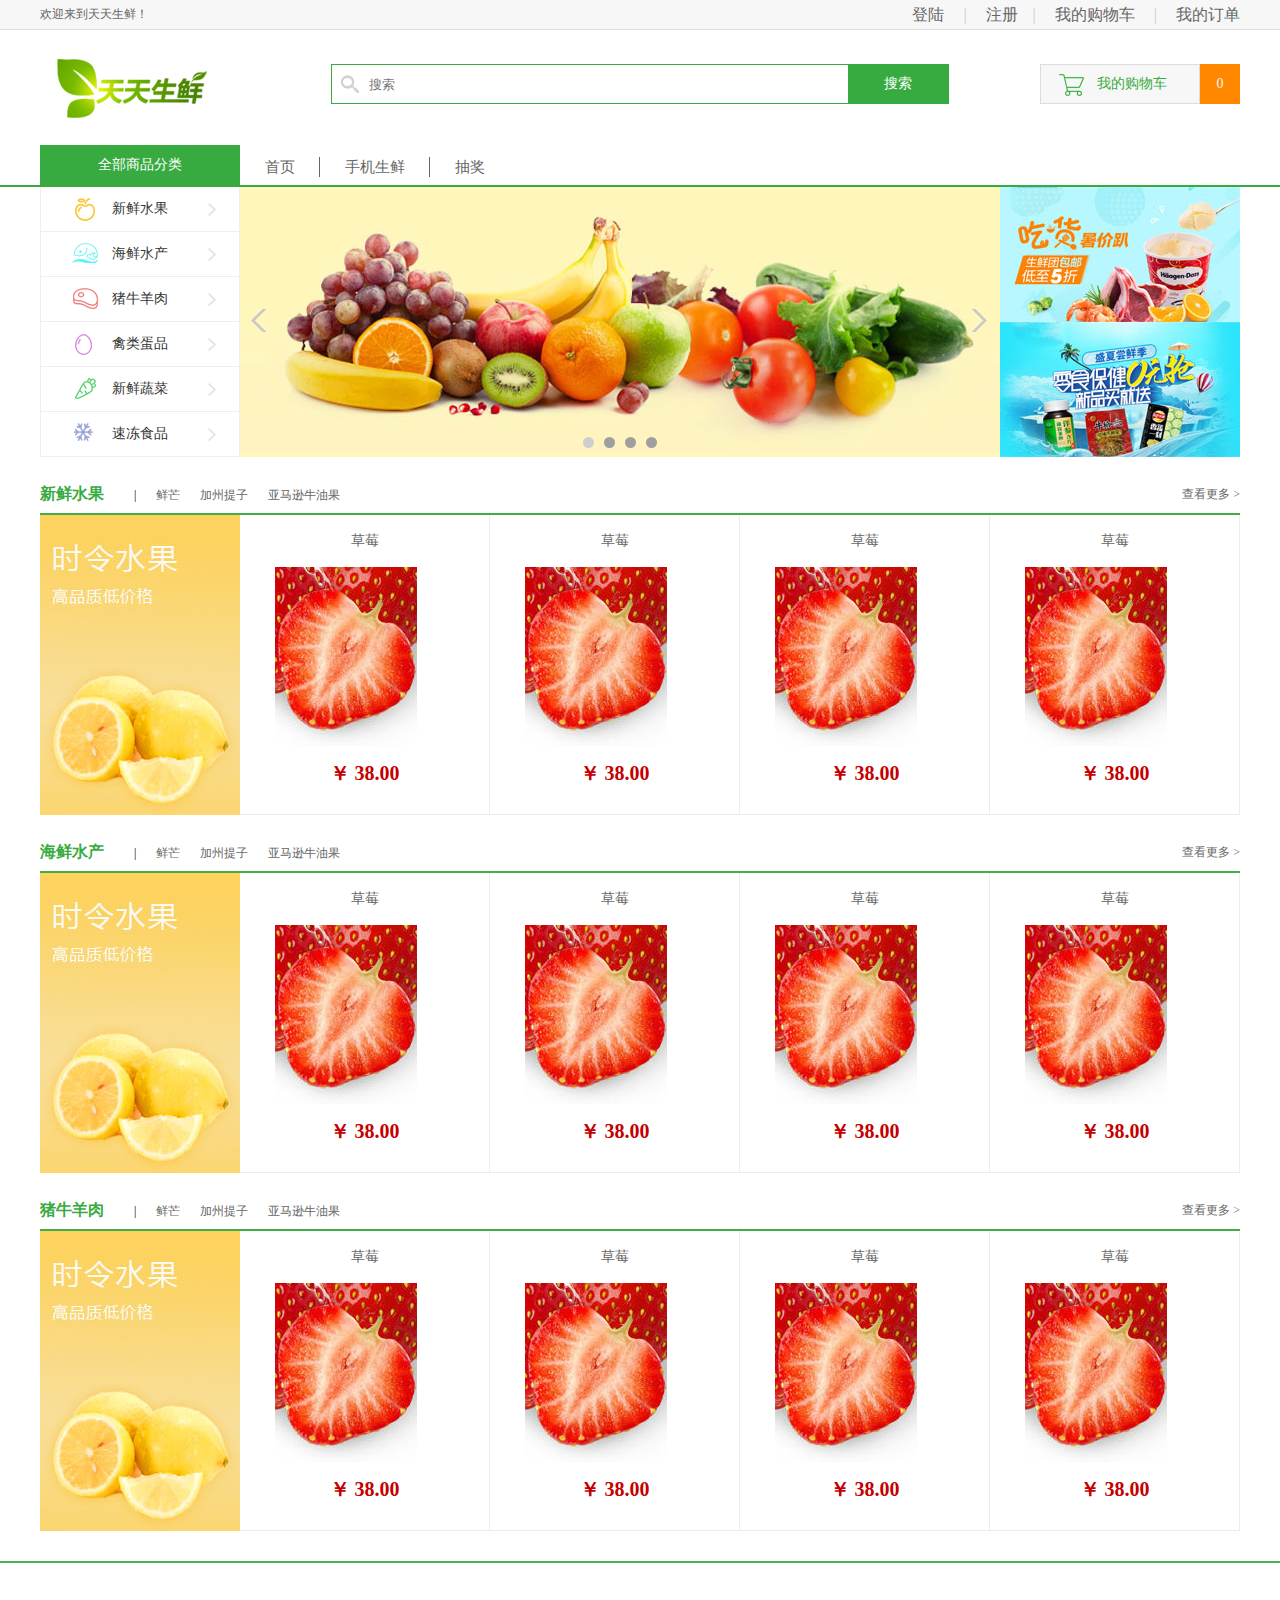
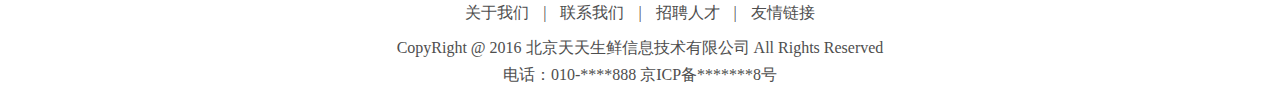
<file: index.html>
<!DOCTYPE html PUBLIC "-//W3C//DTD XHTML 1.0 Transitional//EN" "http://www.w3.org/TR/xhtml1/DTD/xhtml1-transitional.dtd">
<html xmlns="http://www.w3.org/1999/xhtml" xml:lang="zh">
<head>
	<meta http-equiv="Content-Type" content="text/html;charset=UTF-8" />
	<title>天天生鲜-首页</title>
	<link rel="stylesheet" type="text/css" href="css/new_file.css"/>
	<link rel="stylesheet" type="text/css" href="css/main.css"/>
	<script type="text/javascript" src="js/jquery-1.12.4.min.js"></script>
	<script type="text/javascript" src="js/jquery.mousewheel.js"></script>
	<script type="text/javascript" src="js/jquery-ui.min.js"></script>
	<script type="text/javascript" src="js/slide.js"></script>
</head>
<body>
	
	<div class="header_con">
		<div class="header">
			<div class="welcome fl">欢迎来到天天生鲜！</div>
			<div class="user_info fr">
				
				<div class="user_login_link fl">
					<a href="#">登陆</a>
					<span>|</span>
					<a href="#">注册</a>
				</div>
				
				<div class="user_welcome fl">
					欢迎您：<em>张山</em>
				</div>
				
				<div class="user_shopping fl">
					<span>|</span>
					<a href="#">我的购物车</a>
					<span>|</span>
					<a href="#">我的订单</a>
				</div>
			</div>
		</div>
	</div>
	
	
	<div class="logo_bar">       <!--bar 条-->
		
		
		<div class="logo fl">
			<a href="#"><img src="img/logo.png"/></a>
		</div>
		<div class="search fl">
			<input type="text" name="" placeholder="搜索" class="input_text">
			<input type="button" name="" value="搜索" class="input_btn fr">
		</div>
		<div class="cart fr">
			<a href="#" class="fl">我的购物车</a>
			<span class="fr">0</span>
		</div>
	</div>
	
	
	<div class="sub_menu_con">
		<div class="sub_menu">
			<h1 class="fl">全部商品分类</h1>
			<ul class="fl">
				<li><a href="">首页</a></li>
				<li><a href="">手机生鲜</a></li>
				<li><a href="">抽奖</a></li>
			</ul>
		</div>
	</div>
	
	<div class="center_con">    <!--第二块三部分总和-->
			<ul class="main_menu fl">
				<li><a href="" class="fruit">新鲜水果</a></li>
				<li><a href="" class="seafood">海鲜水产</a></li>
				<li><a href="" class="meat">猪牛羊肉</a></li>
				<li><a href="" class="egg">禽类蛋品</a></li>
				<li><a href="" class="vegetable">新鲜蔬菜</a></li>
				<li><a href="" class="ice">速冻食品</a></li>
			</ul>
			
			<div class="slide_con fl">
				<ul class="slide"> 
					<li><img src="img/slider.jpg" alt="幻灯片" /></li>
					<li><img src="img/slide2.jpg" alt="幻灯片" /></li>
					<li><img src="img/slide3.jpg" alt="幻灯片" /></li>
					<li><img src="img/slide4.jpg" alt="幻灯片" /></li>
				</ul>
				
				<div class="prev"></div>
				<div class="next"></div>    <!--前后箭头-->
				<ul class="points"></ul>

			</div>

			<div class="adv fl">
				<a href=""><img src="img/right01.jpg" alt="广告" /></a>
				<a href=""><img src="img/right02.jpg" alt="广告" /></a>
			</div>
	</div>
	
	<div class="common_model">
		<div class="common_title">
			<h3 class="fl">新鲜水果</h3>
			<ul class="fl">
				<li><span>|</span></li>
				<li><a href="#">鲜芒</a></li>
				<li><a href="#">加州提子</a></li>
				<li><a href="#">亚马逊牛油果</a></li>
			</ul>
			
			<a href="#" class="more fr">查看更多 &gt;</a>
		</div>
		<div class="common_goods_list">
			<div class="goods_banner fl"><img src="img/friut.jpg" alt="商品banner">
			</div>
			<ul class="goods_list fl">
				<li>
					<h4>草莓</h4>
					<a href="#"><img src="img/草莓.jpg" alt="商品图片" /></a>
					<p>￥ 38.00</p>
				</li>
				<li>
					<h4>草莓</h4>
					<a href="#"><img src="img/草莓.jpg" alt="商品图片" /></a>
					<p>￥ 38.00</p>
				</li>
				<li>
					<h4>草莓</h4>
					<a href="#"><img src="img/草莓.jpg" alt="商品图片" /></a>
					<p>￥ 38.00</p>
				</li>
				<li>
					<h4>草莓</h4>
					<a href="#"><img src="img/草莓.jpg" alt="商品图片" /></a>
					<p>￥ 38.00</p>
				</li>
			</ul>
		</div>
		
	</div>
	
	<div class="common_model">
		<div class="common_title">
			<h3 class="fl">海鲜水产</h3>
			<ul class="fl">
				<li><span>|</span></li>
				<li><a href="#">鲜芒</a></li>
				<li><a href="#">加州提子</a></li>
				<li><a href="#">亚马逊牛油果</a></li>
			</ul>
			
			<a href="#" class="more fr">查看更多 &gt;</a>
		</div>
		<div class="common_goods_list">
			<div class="goods_banner fl"><img src="img/friut.jpg" alt="商品banner">
			</div>
			<ul class="goods_list fl">
				<li>
					<h4>草莓</h4>
					<a href="#"><img src="img/草莓.jpg" alt="商品图片" /></a>
					<p>￥ 38.00</p>
				</li>
				<li>
					<h4>草莓</h4>
					<a href="#"><img src="img/草莓.jpg" alt="商品图片" /></a>
					<p>￥ 38.00</p>
				</li>
				<li>
					<h4>草莓</h4>
					<a href="#"><img src="img/草莓.jpg" alt="商品图片" /></a>
					<p>￥ 38.00</p>
				</li>
				<li>
					<h4>草莓</h4>
					<a href="#"><img src="img/草莓.jpg" alt="商品图片" /></a>
					<p>￥ 38.00</p>
				</li>
			</ul>
		</div>
		
	</div>
	
	<div class="common_model">
		<div class="common_title">
			<h3 class="fl">猪牛羊肉</h3>
			<ul class="fl">
				<li><span>|</span></li>
				<li><a href="#">鲜芒</a></li>
				<li><a href="#">加州提子</a></li>
				<li><a href="#">亚马逊牛油果</a></li>
			</ul>
			
			<a href="#" class="more fr">查看更多 &gt;</a>
		</div>
		<div class="common_goods_list">
			<div class="goods_banner fl"><img src="img/friut.jpg" alt="商品banner">
			</div>
			<ul class="goods_list fl">
				<li>
					<h4>草莓</h4>
					<a href="#"><img src="img/草莓.jpg" alt="商品图片" /></a>
					<p>￥ 38.00</p>
				</li>
				<li>
					<h4>草莓</h4>
					<a href="#"><img src="img/草莓.jpg" alt="商品图片" /></a>
					<p>￥ 38.00</p>
				</li>
				<li>
					<h4>草莓</h4>
					<a href="#"><img src="img/草莓.jpg" alt="商品图片" /></a>
					<p>￥ 38.00</p>
				</li>
				<li>
					<h4>草莓</h4>
					<a href="#"><img src="img/草莓.jpg" alt="商品图片" /></a>
					<p>￥ 38.00</p>
				</li>
			</ul>
		</div>
	</div>
	
	<div class="footer">
		<div class="links">
		<a href="">关于我们</a>
		<span>|</span>
		<a href="">联系我们</a>
		<span>|</span>
		<a href="">招聘人才</a>
		<span>|</span>
		<a href="">友情链接</a>
		</div>
		<p>CopyRight @ 2016 北京天天生鲜信息技术有限公司 All Rights Reserved<br />
电话：010-****888    京ICP备*******8号</p>
	</div>
	
</body>
</html>
</file>
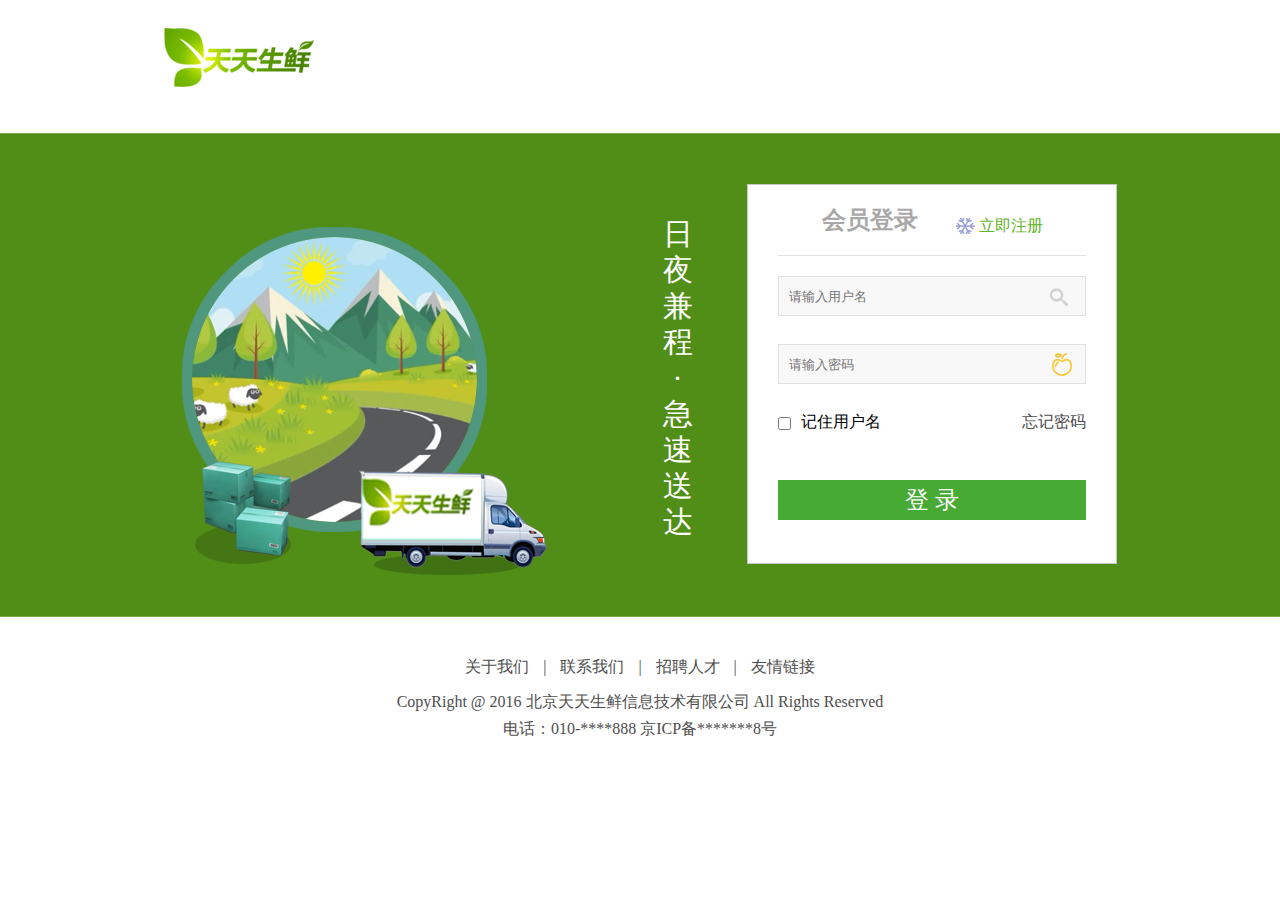
<file: login.html>
<!DOCTYPE html PUBLIC "-//W3C//DTD XHTML 1.0 Transitional//EN" "http://www.w3.org/TR/xhtml1/DTD/xhtml1-transitional.dtd">
<html xmlns="http://www.w3.org/1999/xhtml" xml:lang="zh">

<head>
    <meta http-equiv="Content-Type" content="text/html;charset=UTF-8" />
    <title>天天生鲜-登录页</title>
    <link rel="stylesheet" type="text/css" href="css/new_file.css" />
    <link rel="stylesheet" type="text/css" href="css/main.css" />
</head>

<body>
    <div class="login_header clearfix">
        <a href="index.html"><img src="img/logo.png" alt="logo图片" /></a>
    </div>

    <div class="login_form_con">

        <div class="login_form">
            <img src="img/login_banner.png" class="login_banner fl">
            <p class="slogan fl">日夜兼程·急速送达</p>
            <div class="form_input_con fr">
                <div class="form_title">
                    <h1>会员登录</h1>
                    <a href="#">立即注册</a>
                </div>

                <form>
                    <div class="form_group">
                        <input type="text" name="username" class="input_txt" placeholder="请输入用户名">
                        <span class="error">文字提示</span>
                    </div>

                    <div class="form_group">
                        <input type="password" name="pwd" class="input_pwd" placeholder="请输入密码">
                        <span class="error">文字提示</span>
                    </div>

                    <div class="form_group">
                        <input type="checkbox" name="remember" id="remember" class="input_check fl">
                        <!--多选框-->
                        <label for="remember" class="input_label fl">记住用户名</label>
                        <a href="#" class="find_pass fr">忘记密码</a>
                    </div>

                    <input type="submit" name="" value="登 录" class="input_sub">
                    <!--登录按钮-->

                </form>

            </div>

        </div>
    </div>

    <div class="footer login_footer">
        <div class="links">
            <a href="">关于我们</a>
            <span>|</span>
            <a href="">联系我们</a>
            <span>|</span>
            <a href="">招聘人才</a>
            <span>|</span>
            <a href="">友情链接</a>
        </div>
        <p>CopyRight @ 2016 北京天天生鲜信息技术有限公司 All Rights Reserved<br /> 电话：010-****888 京ICP备*******8号</p>
    </div>

</body>

</html>
</file>
<file: css/new_file.css>
body,ul,p,h1,h2,h3,h4,h5,h6,dl,dd,input,select,form{
	margin:0;
	padding:0;
}
h1,h2,h3,h4,h5,h6{
	font-size: 100%;
}

ul{
	list-style: none;
}
em{
	font-style: normal;
}
a{
	text-decoration: none;
}
img{
	border: none;    /*去掉IE下图片做链接时产生的边框*/
}
.clearfix:before,.clearfix:after{
	content:"";
	display:table;
}
.clearfix:after{
	clear:both;
}
.clearfix{
	zoom: 1;
}
.fl{
	float: left;
}
.fr{
	float: right;
}
</file>
<file: css/main.css>
body{
	font-family: "microsoft yahei";
}

/*首页样式*/

/*顶部状态条样式*/
.header_con{
	height: 29px;
	background-color: #f7f7f7;
	border-bottom:1px solid #dddddd;
}
.header{
	width: 1200px;
	height: 29px;
	margin: 0 auto;
}
.welcome{
	font: 12px/29px "microsoft yahei";
	color: #666666;
}
.user_login_link,.user_welcome,.user_shopping{
	height: 29px;
	line-height: 29px;
}
.user_login_link a,.user_shopping a{
	color: #666666;
}
.user_login_link a:hover,.user_shopping a:hover{
	color: #FF8800;
}
.user_login_link span,.user_shopping span{
	margin: 0 15px;
	color: #cecece;
}
/*.user_login_link{
	display: none;
}*/
.user_welcome{
	display: none;     /*不占位置*/
}
.user_welcome em{
	color: #ff8800;
}

/*logo,搜索,购物车样式*/

.logo_bar{
	width: 1200px;
	height: 115px;
	margin: 0 auto;
}
.logo{
	width: 151px;
	height: 59px;
	margin: 29px 0 0 17px;
}
.search{
	width:616px;
	height:38px;
	border: 1px solid #37ab40;
	margin: 34px 0 0 123px;
	background: url(../img/quanbu.png) 8px 9px no-repeat;
}
.search .input_text{
	width: 470px;
	height: 38px;
	border: 0px;
	margin-left: 37px;
	outline: none;
}
.search .input_btn{
	width:100px;
	height:38px;
	background-color: #37ab40;
	border: 0px;
	font: 14px/38px "microsoft yahei";
	color: #ffff;
	cursor: pointer;   /*将鼠标指针放上去的时候变为手*/
}
.cart{
	width: 200px;
	height: 40px;
	margin-top: 34px;
}
.cart a{
	width:158px;
	height:38px;
	border:1px solid #DDDDDD;
	background-color: #f7f7f7;
	font: 14px/38px "microsoft yahei";
	color: #37AB40;
	text-indent: 56px;
	background: url(../img/quanbu.png) 17px -43px no-repeat #F7F7F7;
}
.cart span{
	width: 40px;
	height: 40px;
	background-color:#f80;
	font:14px/40px "microsoft yahei";
	color: #F7F7F7;
	text-align: center;
}



.sub_menu_con{
	height: 40px;
	border-bottom: 2px solid #37AB40;
}
.sub_menu{
	width:1200px;
	height: 40px;
	margin: 0 auto;
}
.sub_menu h1{
	width: 200px;
	height: 40px;
	background-color:#37AB40;
	font:14px/40px "microsoft yahei";
	color: #fff;
	text-align:center;
}
.sub_menu ul{
	overflow: hidden;
}
.sub_menu li{
	float:left;
	height:20px;
	padding: 0 25px;
	border-left: 1px solid #666666;
	margin-left: -1px;   /*将边线左移一个像素*/
	margin-top: 12px;
}
.sub_menu li a{
	font:15px/20px "microsoft yahei";
	color: #666;
}
.sub_menu li a:hover{
	color: #FF8800;
}


/*左侧菜单样式*/
.center_con{
	width: 1200px;
	height: 270px;
	margin: 0 auto;
}
.center_con .main_menu{
	width: 200px;
	height: 270px;
	overflow: hidden;
}
.center_con .main_menu li{
	width: 198px;
	height: 44px;
	border: 1px solid #eee;
	margin-top: -1px;
	background: url(../img/quanbu.png) 166px -385px no-repeat;
}
.center_con .main_menu li a{
	display: block;
	width: 198px;
	height: 44px;
	font: 14px/44px "microsoft yahei";
	color: #333;
	text-indent: 71px;
	background: url(../img/quanbu.png) 33px 0px no-repeat;
}
.center_con .main_menu li .fruit{
	background-position: 33px -90px;
}
.center_con .main_menu li .seafood{
	background-position:30px -140px;
}
.center_con .main_menu li .meat{
	background-position:31px -190px;
}
.center_con .main_menu li .egg{
	background-position:33px -240px;
}
.center_con .main_menu li .vegetable{
	background-position:33px -290px;
}
.center_con .main_menu li .ice{
	background-position:33px -340px;
}



/*幻灯片样式*/
.slide_con{
	width: 760px;
	height: 270px;
	position: relative;
	overflow: hidden;
}
.slide_con .slide li{
	width: 760px;
	height: 270px;
	position: absolute;
	left: 0;
	top: 0;
}
.prev,.next{
	width: 15px;
	height: 23px;
	position: absolute;
	background: url(../img/quanbu.png) -1px -451px no-repeat;
	cursor: pointer;     /*光标指针变成手*/
	left: 11px;
	top: 122px;
}
.next{
	left: 732px;
	background: url(../img/quanbu.png) -1px -501px no-repeat;
}
.points{
	position: absolute;
	width: 100%;
	height: 11px;
	left:0;
	bottom: 9px;
	text-align:center;
	font-size: 0px;   /*父级字体设为零解决圆点间距问题*/
}
.points li{
	width: 11px;
	height: 11px;
	display:inline-block;
	background-color:#9f9f9f;
	margin: 0px 5px;
	border-radius:50%;
}
.points .active{
	background-color: #CECECE;
}

.adv{
	width:240px;
	height:270px;
}
.adv a{
	float: left;   /*这个浮动转为行内块解决间距问题*/
	width: 240px;
	height: 135px;
}

/* 解决图片出现3像素空白bug的情况 */

.adv a img{
	display: block;
}


.common_model{
	width:1200px;
	height:340px ;
	margin:18px auto 0;
}
.common_model .common_title{
	font-size:12px;
	height:38px;
	border-bottom:2px solid #42ad46;
}
.common_model .common_title h3{
	font:bold 16px/38px "microsoft yahei";
	color: #37AB40;
}
.common_model .common_title ul{
	height: 14px;
    margin: 13px 0 0 20px;
}
.common_model .common_title li{
	float: left;
	margin:0 10px;
}
.common_model .common_title li a{
	color: #666666;
	line-height: 10px;
	
}
.common_model .common_title li a:hover,.common_model .common_title .more:hover{
	color: #f80;
}
.common_model .common_title .more{
	height: 38px;
	line-height: 38px;
	color: #666666;
}
.common_model .common_goods_list{
	width: 1200px;
	height: 300px;
}
.common_model .common_goods_list .goods_banner{
	width: 200px;
	height: 300px;
}
.common_model .common_goods_list .goods_list{
	width: 1000px;
	height: 300px;
}
.common_model .common_goods_list .goods_list li{
	width: 249px;
	height: 299px;
	border-right: 1px solid #ededed;
	border-bottom: 1px solid #ededed;
	float: left;
}
.common_model .common_goods_list .goods_list li:hover{
	width: 248px;
	height: 298px;
	border: 1px solid #Ff0;
}
.common_goods_list .goods_list li h4{
	height: 52px;
	font: 14px/52px "microsoft yahei";
	color: #666666;
	text-align: center;
}
.common_goods_list .goods_list li a{
	display: block;
	height: 180px;
	width: 180px;
	margin: 0 auto;
}
.common_goods_list .goods_list li p{
	height: 52px;
	font:bold 20px/52px "microsoft yahei";
	color: #c40000;
	text-align: center;
}
.footer{
	height: 145px;
	border-top: 2px solid #4ab14e;
	margin-top: 30px;
}
.footer .links{
	text-align: center;
	margin-top: 40px;
}
.footer .links a{
	color: #4e4e4e;
}
.footer .links a:hover{
	color: #f80;
}
.footer .links span{
	color: #4E4E4E;
	margin: 0 10px;
}
.footer p{
	text-align: center;
	line-height: 27px;
	color:#4e4e4e;
	margin-top: 10px;
}



  /*登陆页样式*/
.login_header{
	width: 953px;
 	height: 133px;
 	margin: 0 auto;
 }
.login_header a{
 	width: 193px;
 	height: 76px;
 	display: block;
 	margin-top: 28px;
 }
.login_form_con{
	border-top:1px solid #79a652;
	border-bottom:1px solid #79a652;
 	height:482px;
 	background-color: #518e17;
 }
.login_form{
 	width: 953px;
 	height: 482px;
 	margin: 0 auto;
 }
.login_form .login_banner{
  	margin: 92px 0 0 15px;
  }
.login_form .slogan{
   	color: #FFFFFF;
   	font-size: 30px;
   	width: 30px;
   	height: 293px;
   	float: left;
   	text-align: center;
   	line-height:36px;
   	margin:82px 0 0 114px;
   }
.login_form .form_input_con{
   	width:368px;
   	height:378px;
   	border:1px solid #c6c6c5;
   	background-color:#fff;
   	margin-top:50px;
   }
.login_footer{
   	margin-top:0px;
   	border-top:0px;
   }
.form_title{
   	width:308px;
   	height:70px;
   	border-bottom:1px solid #e0e0e0;
   	margin: 0 auto;
   }
.form_title h1{
   	float: left;
   	height: 70px;
   	font:bold 24px/70px "microsoft yahei";
   	color: #a8a8a8;
   	margin-left: 44px;
   }
.form_title a{
	float: left;
	width: 100px;
	height: 16px;
	font: 16px/16px "microsoft yahei";
	color: #5fb42a;
	text-indent:25px;
	background: url(../img/quanbu.png) 2px -352px no-repeat;
	margin: 33px 0 0 36px;
}
.form_input_con form{
	width: 308px;
	height: 221px;
	margin: 20px auto 0;
}
.form_input_con form .form_group{
	width: 308px;
	height: 68px;
}
.form_group .input_txt,.form_group .input_pwd{
	width: 306px;
	height: 38px;
	border: 1px solid #E0E0E0;
	outline: none;     /*消除虚框*/
	background: url(../img/quanbu.png) 270px 10px no-repeat #f8f8f8;
	text-indent: 10px;
}
.form_group .input_pwd{
	background-position: 272px -93px;  /*调整文本框中的提示图片*/
}
.form_group .error{
	font: 12px/28px "microsoft yahei";
	color: #ff5400;
	display: none;
}
.form_group .input_check{
	margin:5px 10px 0 0;
}
.form_group .find_pass{
	color: #4b4b4b;
}
.form_group .find_pass:hover{
	color: #f80;
}
.input_sub{
	width: 308px;
	height:40px;
	background-color: #47aa34;
	border: 0px;
	font:24px/40px "microsoft yahei";
	color: #fff;
	cursor:pointer;    /*光标响应变为手*/
}
</file>
